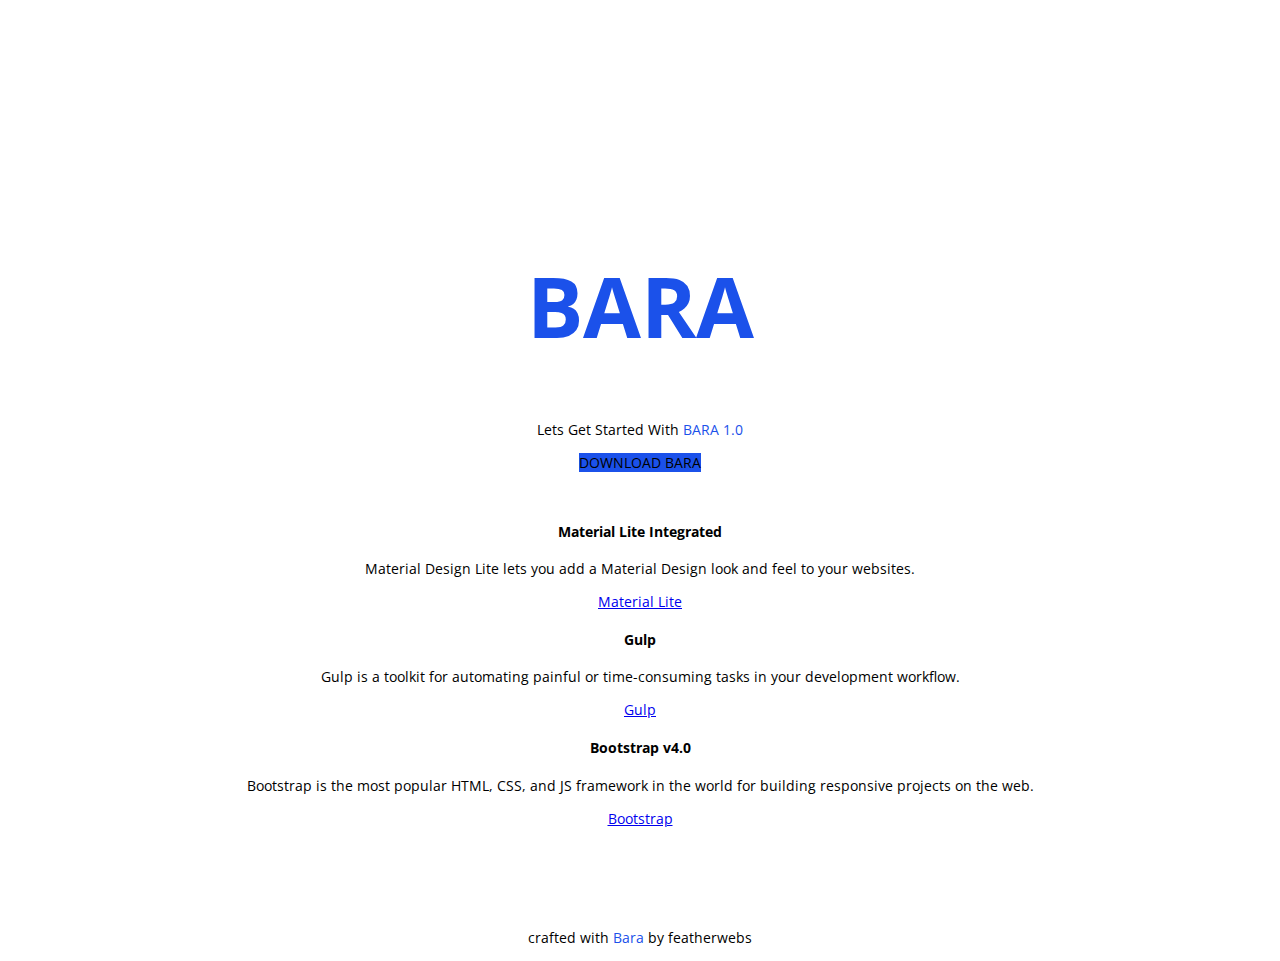
<file: index.html>
<!doctype html><meta charset=utf-8><meta http-equiv=X-UA-Compatible content="IE=edge"><meta name=description content=""><meta name=viewport content="width=device-width,initial-scale=1"><title>Bara Starter Kit</title><meta name=msapplication-tap-highlight content=no><link rel=manifest href=manifest.json><meta name=mobile-web-app-capable content=yes><meta name=application-name content="Bara Starter Kit"><link rel=icon sizes=192x192 href=images/touch/chrome-touch-icon-192x192.png><meta name=apple-mobile-web-app-capable content=yes><meta name=apple-mobile-web-app-status-bar-style content=black><meta name=apple-mobile-web-app-title content="Bara Starter Kit"><link rel=apple-touch-icon href=images/touch/apple-touch-icon.png><meta name=msapplication-TileImage content=images/touch/ms-touch-icon-144x144-precomposed.png><meta name=msapplication-TileColor content=#2F3BA2><meta name=theme-color content=#2F3BA2><link rel=stylesheet href="https://fonts.googleapis.com/icon?family=Material+Icons"><link href="https://fonts.googleapis.com/css?family=Open+Sans+Condensed:300" rel=stylesheet><link rel=stylesheet href=https://code.getmdl.io/1.2.1/material.indigo-blue.min.css><link rel=stylesheet href=https://maxcdn.bootstrapcdn.com/bootstrap/4.0.0-beta/css/bootstrap.min.css integrity=sha384-/Y6pD6FV/Vv2HJnA6t+vslU6fwYXjCFtcEpHbNJ0lyAFsXTsjBbfaDjzALeQsN6M crossorigin=anonymous><link rel=stylesheet href=styles/style.css><div class=container><h1 class=bara>BARA</h1><p>Lets Get Started With <span class=bara><a href=http://wwww.bara.featherwebs.com>BARA 1.0</a></span><div class=row><a class="bara-btn mdl-button mdl-js-button mdl-button--raised mdl-js-ripple-effect mdl-button--accent">DOWNLOAD BARA</a></div><div class="row row--features justify-content-md-center"><div class=col-md-8><div class=row><div class=col-md-4><div class=card style="width: 100%"><div class=card-body><h4 class=card-title>Material Lite Integrated</h4><p class=card-text>Material Design Lite lets you add a Material Design look and feel to your websites.</p><a href=https://getmdl.io/ target=_blank class="btn btn-primary mdl-button mdl-js-button mdl-button--raised mdl-js-ripple-effect mdl-button--accent">Material Lite</a></div></div></div><div class=col-md-4><div class=card style="width: 100%"><div class=card-body><h4 class=card-title>Gulp</h4><p class=card-text>Gulp is a toolkit for automating painful or time-consuming tasks in your development workflow.</p><a href=https://gulpjs.com/ target=_blank class="btn btn-primary mdl-button mdl-js-button mdl-button--raised mdl-js-ripple-effect mdl-button--accent">Gulp</a></div></div></div><div class=col-md-4><div class=card style="width: 100%"><div class=card-body><h4 class=card-title>Bootstrap v4.0</h4><p class=card-text>Bootstrap is the most popular HTML, CSS, and JS framework in the world for building responsive projects on the web.</p><a href=https://getmdl.io/ target=_blank class="btn btn-primary mdl-button mdl-js-button mdl-button--raised mdl-js-ripple-effect mdl-button--accent">Bootstrap</a></div></div></div></div></div></div><footer><p>crafted with <span class=bara>Bara</span> by featherwebs</footer></div><script src=https://code.getmdl.io/1.2.1/material.min.js></script><script src=https://code.jquery.com/jquery-3.2.1.slim.min.js integrity=sha384-KJ3o2DKtIkvYIK3UENzmM7KCkRr/rE9/Qpg6aAZGJwFDMVNA/GpGFF93hXpG5KkN crossorigin=anonymous></script><script src=https://cdnjs.cloudflare.com/ajax/libs/popper.js/1.11.0/umd/popper.min.js integrity=sha384-b/U6ypiBEHpOf/4+1nzFpr53nxSS+GLCkfwBdFNTxtclqqenISfwAzpKaMNFNmj4 crossorigin=anonymous></script><script src=https://maxcdn.bootstrapcdn.com/bootstrap/4.0.0-beta/js/bootstrap.min.js integrity=sha384-h0AbiXch4ZDo7tp9hKZ4TsHbi047NrKGLO3SEJAg45jXxnGIfYzk4Si90RDIqNm1 crossorigin=anonymous></script><script src=scripts/main.min.js></script><script>(function(i,s,o,g,r,a,m){i['GoogleAnalyticsObject']=r;i[r]=i[r]||function(){
      (i[r].q=i[r].q||[]).push(arguments)},i[r].l=1*new Date();a=s.createElement(o),
      m=s.getElementsByTagName(o)[0];a.async=1;a.src=g;m.parentNode.insertBefore(a,m)
      })(window,document,'script','//www.google-analytics.com/analytics.js','ga');
      ga('create', 'UA-XXXXX-X', 'auto');
      ga('send', 'pageview');</script>
</file>
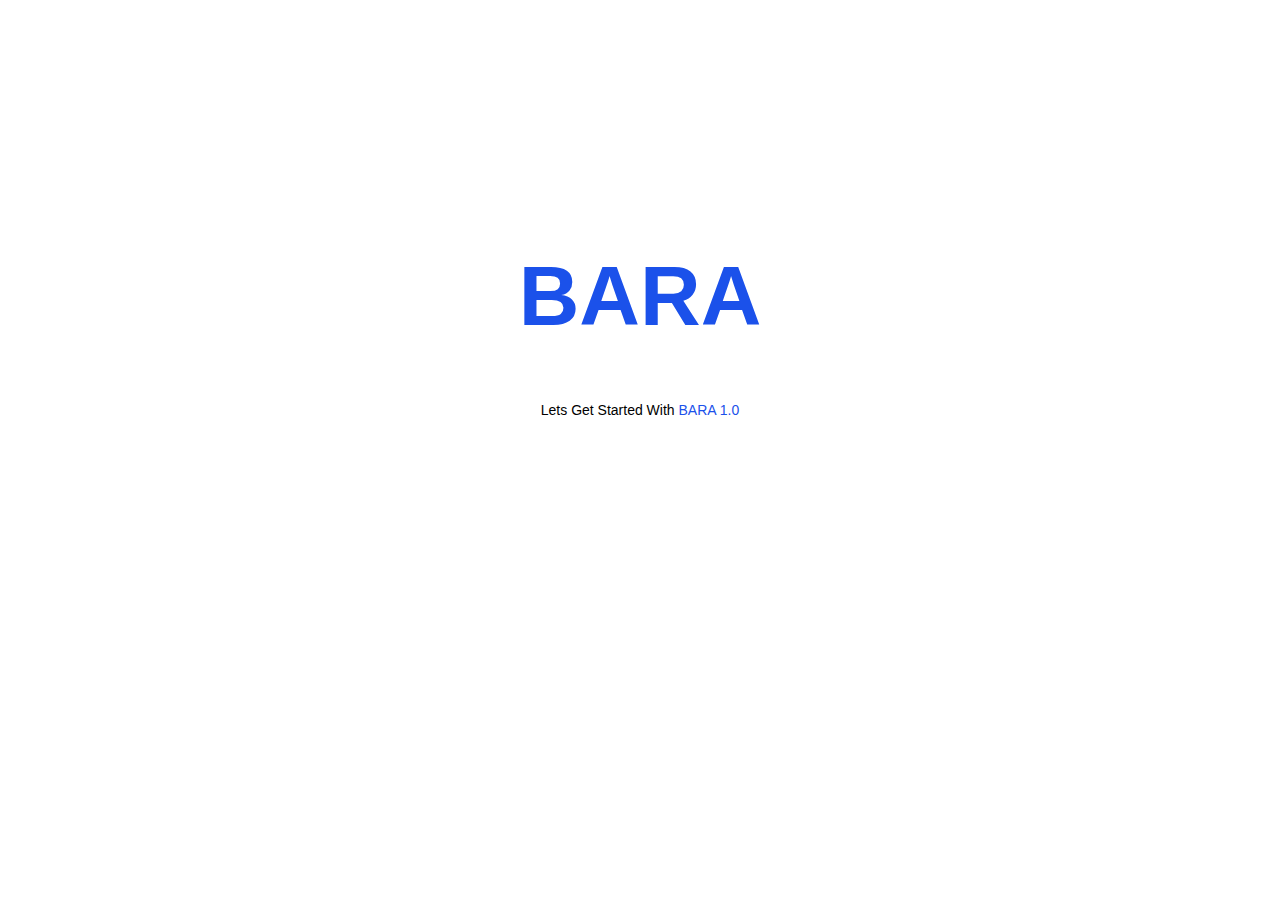
<file: basic.html>
<!doctype html><meta charset=utf-8><meta http-equiv=X-UA-Compatible content="IE=edge"><meta name=description content=""><meta name=viewport content="width=device-width,initial-scale=1"><title>Bara Starter Kit</title><meta name=msapplication-tap-highlight content=no><link rel=manifest href=manifest.json><meta name=mobile-web-app-capable content=yes><meta name=application-name content="Bara Starter Kit"><link rel=icon sizes=192x192 href=images/touch/chrome-touch-icon-192x192.png><meta name=apple-mobile-web-app-capable content=yes><meta name=apple-mobile-web-app-status-bar-style content=black><meta name=apple-mobile-web-app-title content="Bara Starter Kit"><link rel=apple-touch-icon href=images/touch/apple-touch-icon.png><meta name=msapplication-TileImage content=images/touch/ms-touch-icon-144x144-precomposed.png><meta name=msapplication-TileColor content=#2F3BA2><meta name=theme-color content=#2F3BA2><link rel=stylesheet href="https://fonts.googleapis.com/icon?family=Material+Icons"><link href="https://fonts.googleapis.com/css?family=Open+Sans+Condensed:300" rel=stylesheet><link rel=stylesheet href=https://code.getmdl.io/1.2.1/material.indigo-blue.min.css><link rel=stylesheet href=https://maxcdn.bootstrapcdn.com/bootstrap/4.0.0-beta/css/bootstrap.min.css integrity=sha384-/Y6pD6FV/Vv2HJnA6t+vslU6fwYXjCFtcEpHbNJ0lyAFsXTsjBbfaDjzALeQsN6M crossorigin=anonymous><link rel=stylesheet href=styles/style.css><div class=container><h1 class=bara>BARA</h1><p>Lets Get Started With <span class=bara><a href=http://wwww.bara.featherwebs.com>BARA 1.0</a></span></div><script src=https://code.getmdl.io/1.2.1/material.min.js></script><script src=https://code.jquery.com/jquery-3.2.1.slim.min.js integrity=sha384-KJ3o2DKtIkvYIK3UENzmM7KCkRr/rE9/Qpg6aAZGJwFDMVNA/GpGFF93hXpG5KkN crossorigin=anonymous></script><script src=https://cdnjs.cloudflare.com/ajax/libs/popper.js/1.11.0/umd/popper.min.js integrity=sha384-b/U6ypiBEHpOf/4+1nzFpr53nxSS+GLCkfwBdFNTxtclqqenISfwAzpKaMNFNmj4 crossorigin=anonymous></script><script src=https://maxcdn.bootstrapcdn.com/bootstrap/4.0.0-beta/js/bootstrap.min.js integrity=sha384-h0AbiXch4ZDo7tp9hKZ4TsHbi047NrKGLO3SEJAg45jXxnGIfYzk4Si90RDIqNm1 crossorigin=anonymous></script><script src=scripts/main.min.js></script><script>(function(i,s,o,g,r,a,m){i['GoogleAnalyticsObject']=r;i[r]=i[r]||function(){
      (i[r].q=i[r].q||[]).push(arguments)},i[r].l=1*new Date();a=s.createElement(o),
      m=s.getElementsByTagName(o)[0];a.async=1;a.src=g;m.parentNode.insertBefore(a,m)
      })(window,document,'script','//www.google-analytics.com/analytics.js','ga');
      ga('create', 'UA-XXXXX-X', 'auto');
      ga('send', 'pageview');</script>
</file>
